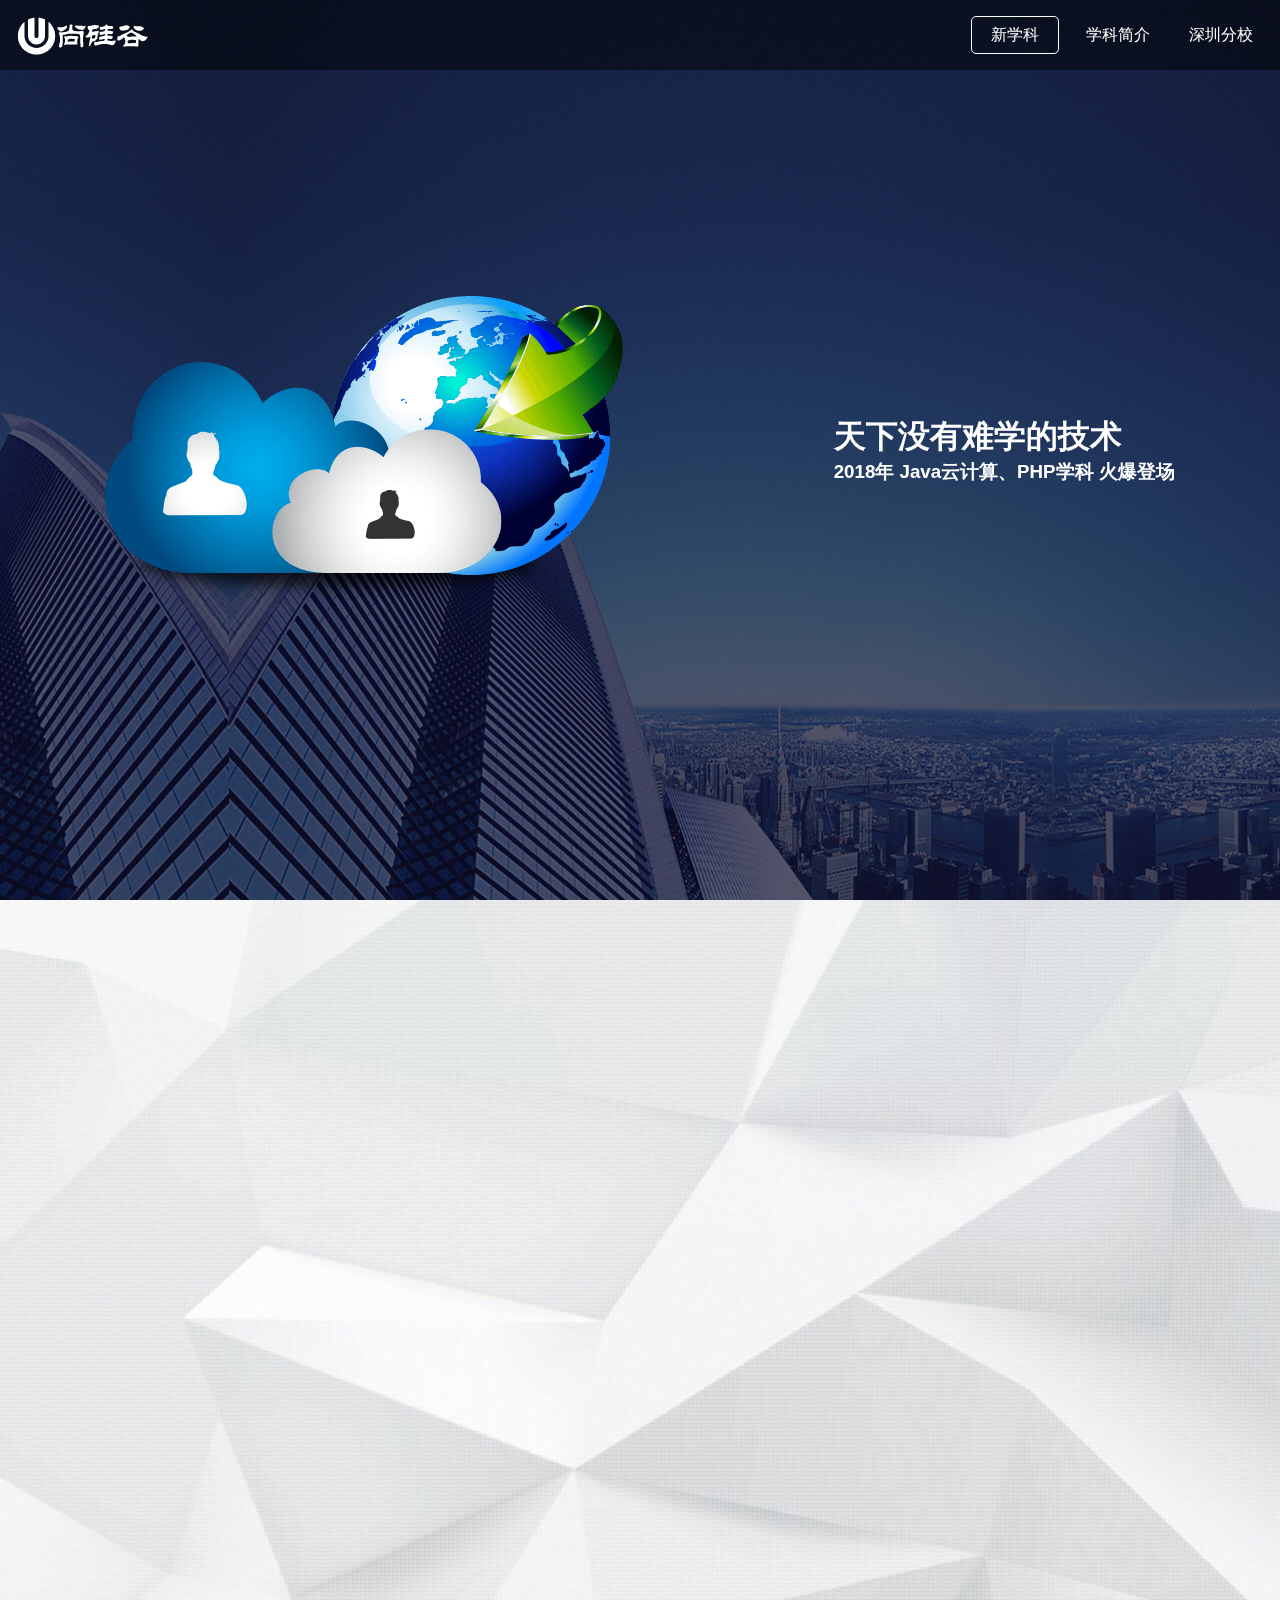
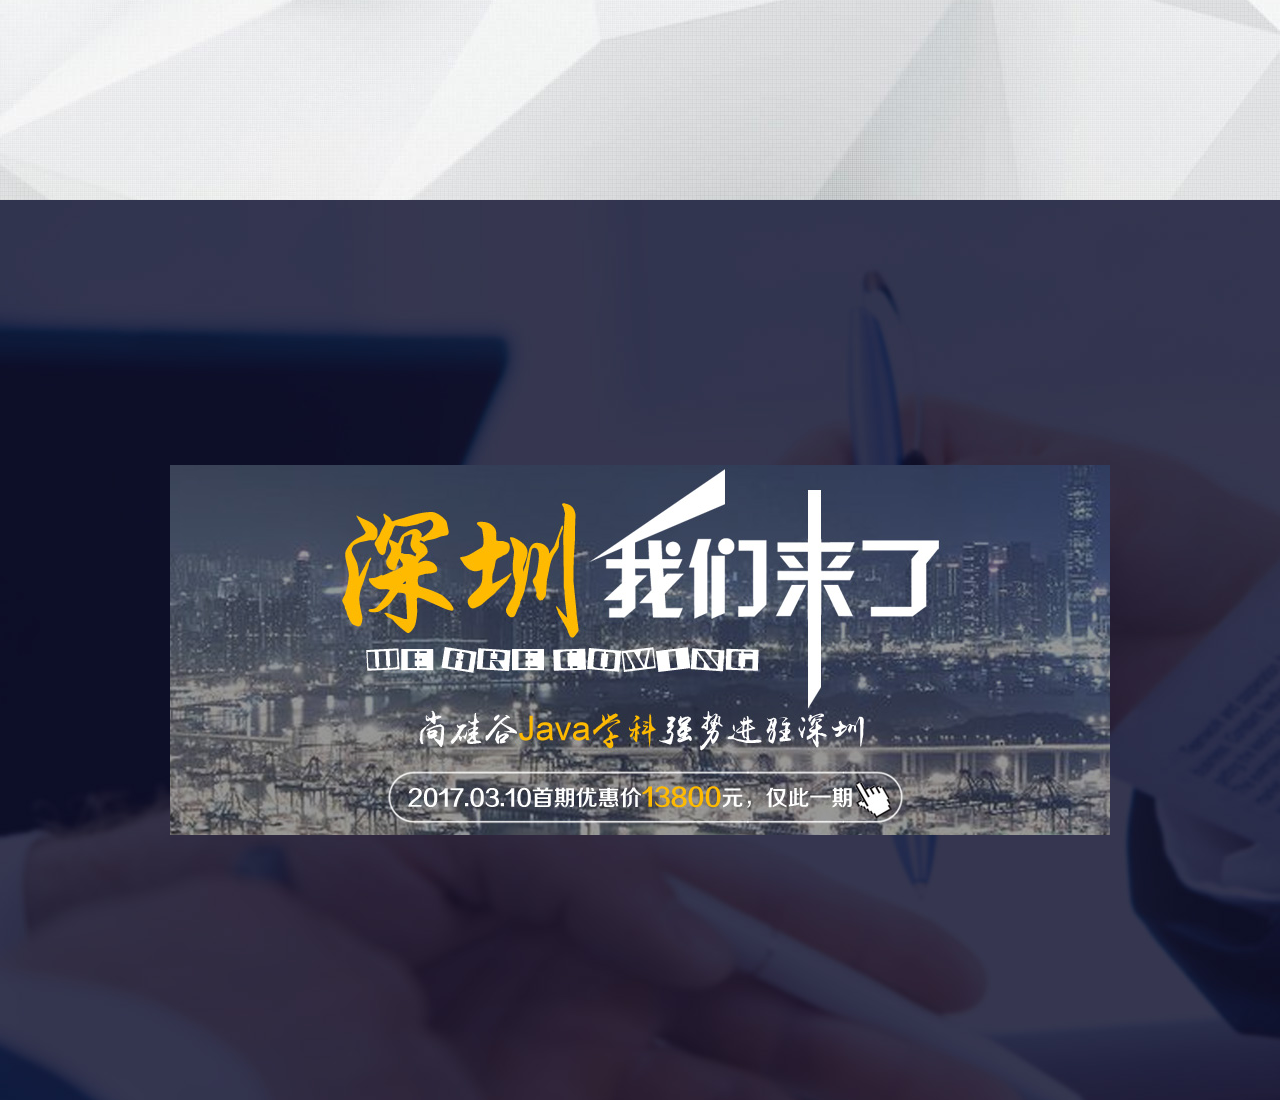
<file: src/main/webapp/index.html>
<!DOCTYPE html>
<html>
<head>
    <meta charset="utf-8">
    <title>HTML5</title>
    <link rel="stylesheet" href="css/reset.css">
    <link rel="stylesheet" href="css/index.css">
</head>
<body>

    <header>
        <img src="images/atguigu-logo.png" alt="">
        <nav id="menu">
            <a href="#page0">新学科</a>
            <a href="#page1">学科简介</a>
            <a href="#page2">深圳分校</a>
        </nav>
    </header>

    <ul id="pages">
        <li id="page0">
            <div>
                <img src="images/yun.png" alt="尚硅谷让天下没有难学的技术">
            </div>
            <div>
                <h1>天下没有难学的技术</h1>
                <h3>2018年 Java云计算、PHP学科 火爆登场</h3>
            </div>
        </li>
        <li id="page1">
            <div class="wrapper">
                <div class="box box1">
                    <img src="images/ywfw_1.png" alt="">
                    <p>HTML5学科</p>
                </div>
                <div class="box box2">
                    <img src="images/ywfw_2.png" alt="">
                    <p>JAVA学科</p>
                </div>
                <div class="box box3">
                    <img src="images/ywfw_3.png" alt="">
                    <p>JAVA大数据</p>
                </div>
                <div class="box box4">
                    <img src="images/ywfw_4.png" alt="">
                    <p>Android学科</p>
                </div>
                <div class="box box5">
                    <img src="images/ywfw_5.png" alt="">
                    <p>微信小程序</p>
                </div>
                <div class="box box6">
                    <img src="images/ywfw_6.png" alt="">
                    <p>PHP学科</p>
                </div>
            </div>
        </li>
        <li id="page2">
            <img src="images/sz_banner.jpg" alt="">
        </li>
    </ul>

<script type="text/javascript" src="js/index.js"></script>
</body>
</html>
</file>
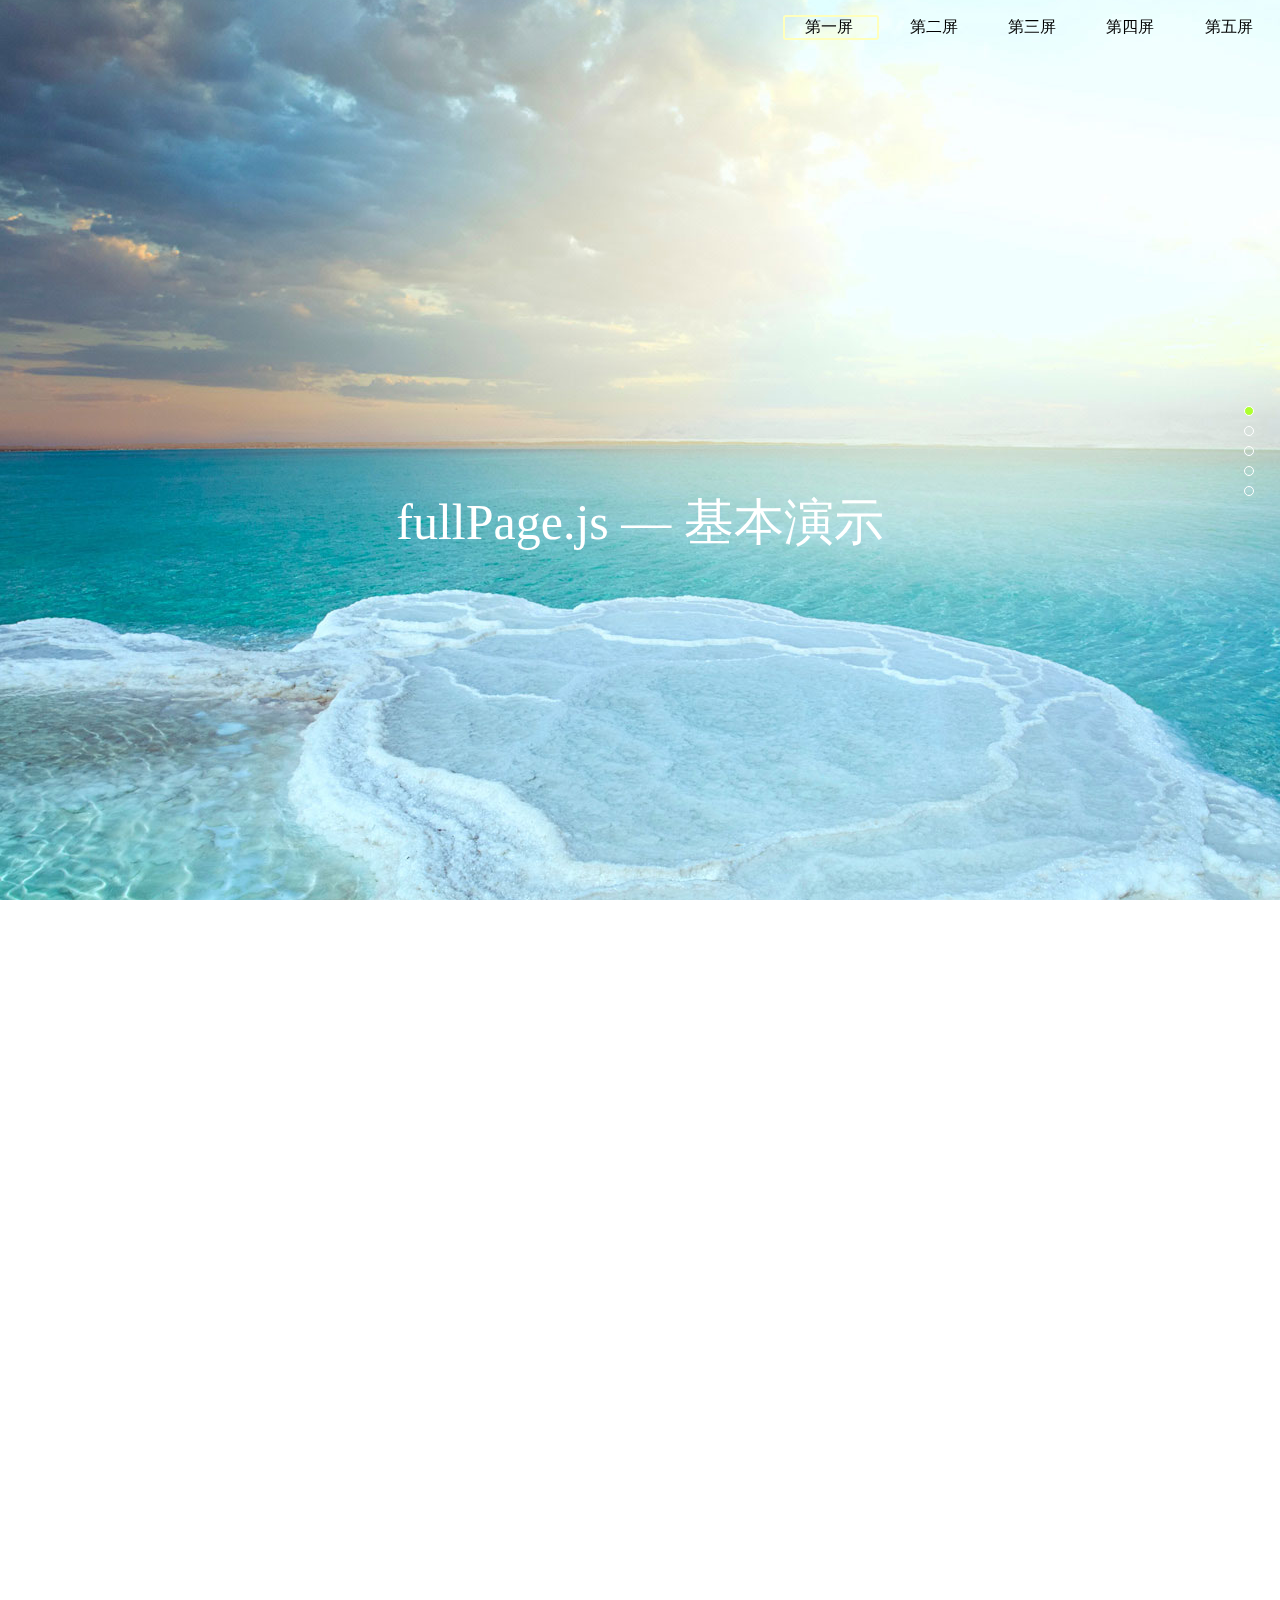
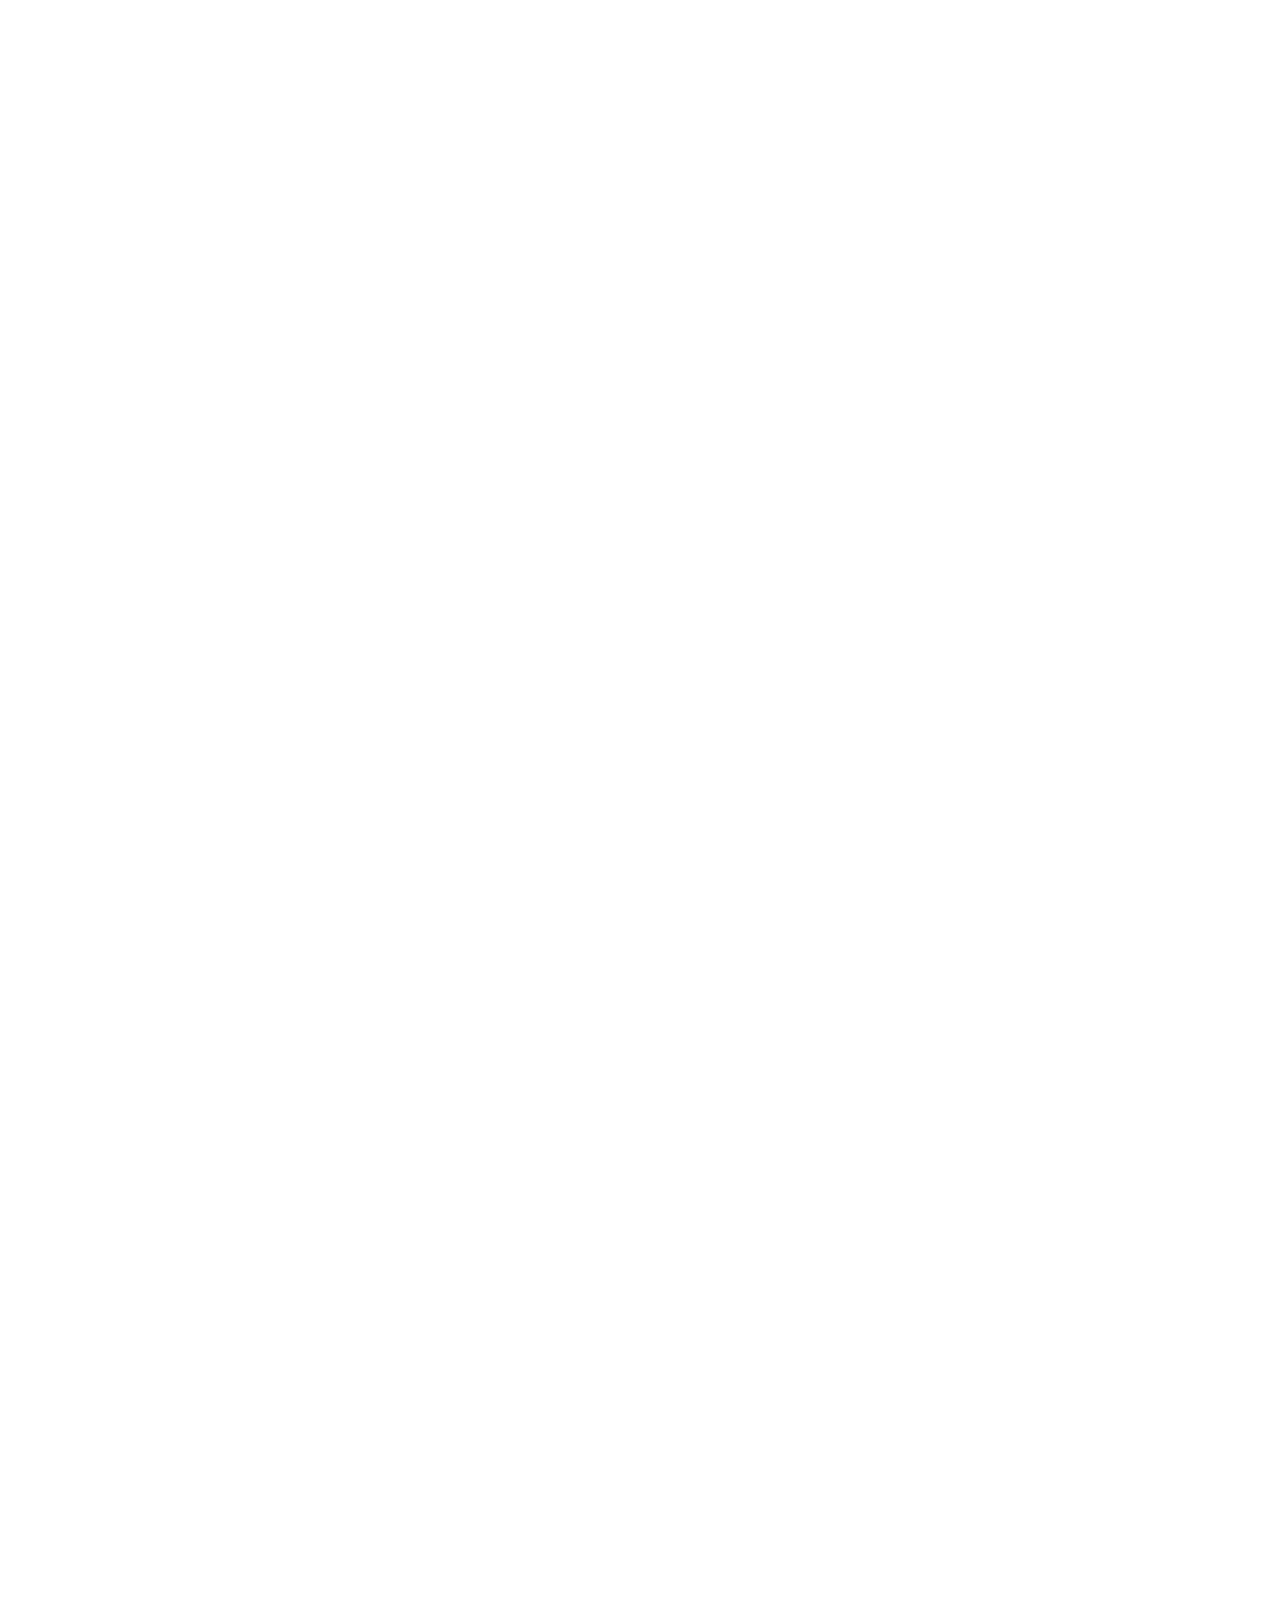
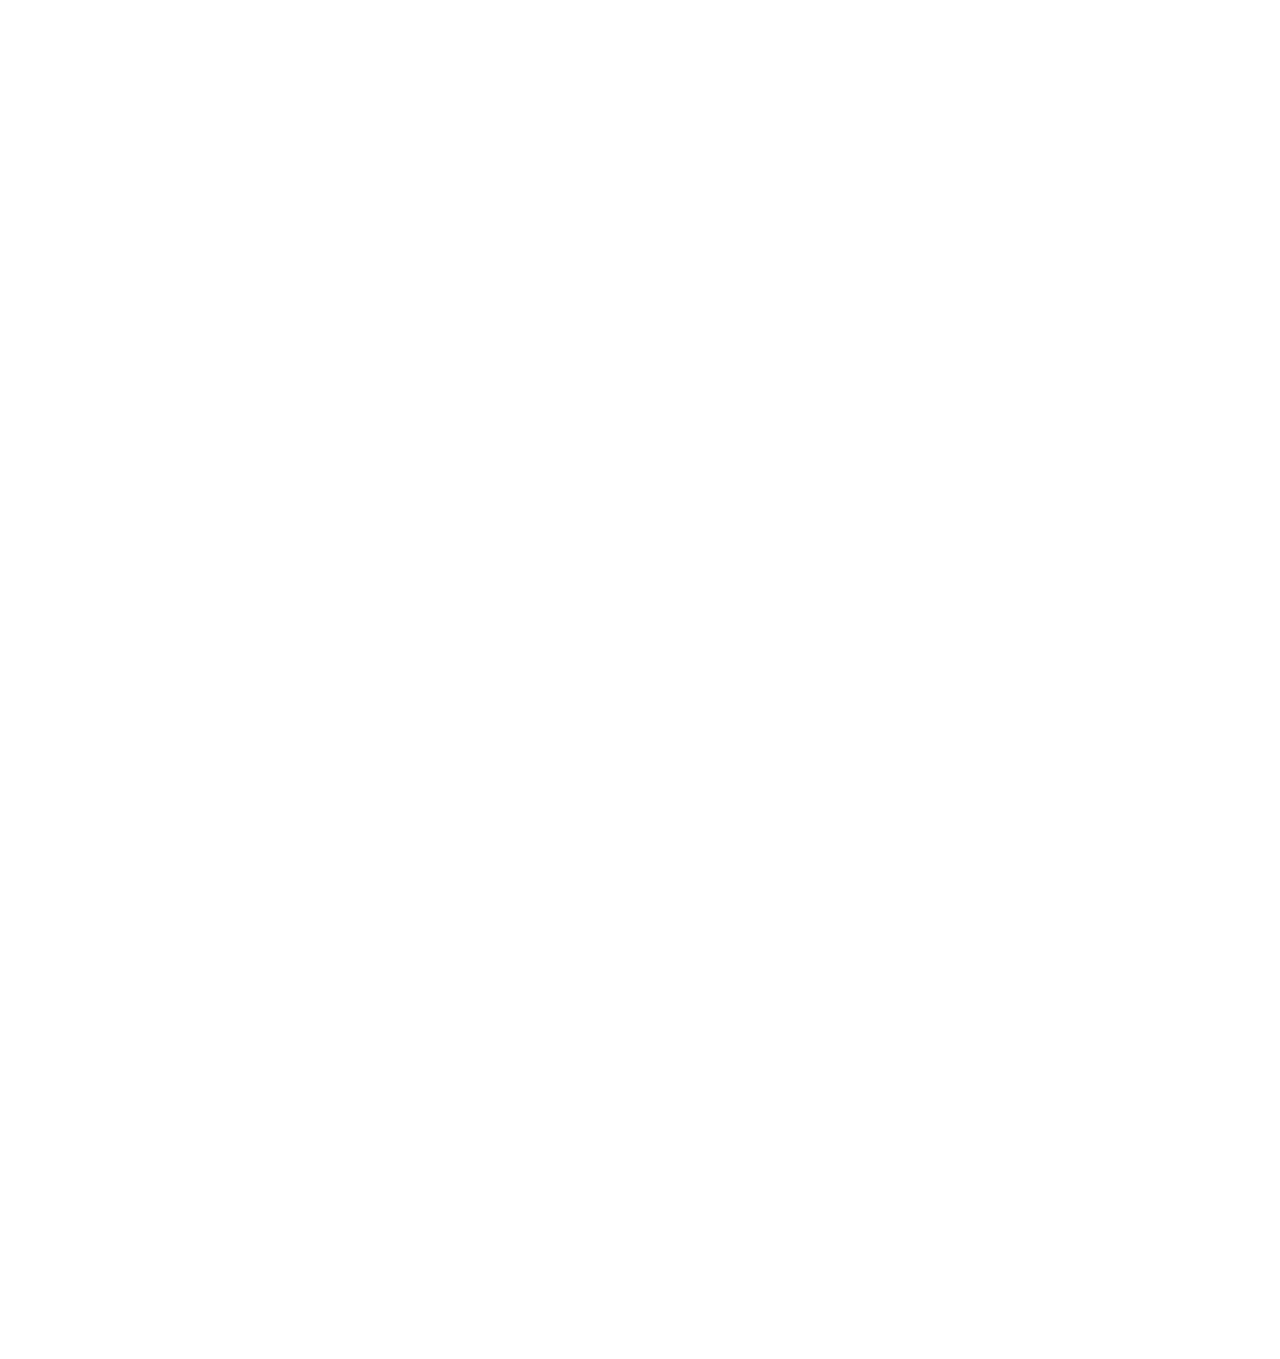
<file: src/main/webapp/fullpage.html>
<!DOCTYPE html>
<html lang="en">
<head>
    <meta charset="UTF-8">
    <meta http-equiv="X-UA-Compatible" content="IE=edge">
    <meta name="renderer" content="webkit">
    <meta name="viewport" content="width=device-width, initial-scale=1.0">
    <meta name="keywords" content="">
    <meta name="description" content="">
    <title>myh5fullpage</title>
    <link rel="stylesheet" href="css/jquery.fullPage.css">
    <style>
        .section1 h3 { position: relative; bottom: -100%;}
        .section2 h3 { position: relative; left: -100%;}
        .section3 h3 { position: relative; display: none;}

        /*定义字体显示样式*/
        .section {
            text-align: center;
            font: 50px "Microsoft Yahei";
            color: #fff;
        }
        /*修改navigation的颜色样式*/
        #fp-nav ul li a.active span, .fp-slidesNav ul li a.active span {
            background: greenyellow; /*这里设置的是活动导航的颜色*/
        }
        #fp-nav ul li a span, .fp-slidesNav ul li a span {
            border: 1px solid #fff;/*这里设置的是非活动导航的颜色*/
        }
        /*给每个屏添加背景图片*/
        .section1{
            background: url("images/1.jpg") no-repeat 50%;
        }
        .section2{
            background: url("images/2.jpg") no-repeat 50%;
        }
        .section3{
            background: url("images/3.jpg") no-repeat 50%;
        }
        .section4{
            background: url("images/4.jpg") no-repeat 50%;
        }
        .section4 h3{
            transform: translateY(800px);
        }
        .section5{
            background-color: #4BBFC3;
        }

        /*
        模拟火星撞地球的效果
        */
        .section5{
            position: relative;
        }
        .section5 .balls{
            display: flex;
            justify-content: space-around;
            align-items: center;
        }
        .rightdiv{
            width: 100px;
            height: 100px;
            background: yellow;
            border-radius: 50px;

            transform: translateX(800px);
        }
        .leftdiv{
            width: 100px;
            height: 100px;
            background: red;
            border-radius: 50px;

            transform: translateX(-800px);
        }

        .ballsback{
            -webkit-transition: cubic-bezier(.6,.17,0,1.73) 1s !important;
            -moz-transition: cubic-bezier(.6,.17,0,1.73) 1s !important;
            -ms-transition: cubic-bezier(.6,.17,0,1.73) 1s !important;
            transition: cubic-bezier(.6,.17,0,1.73) 1s !important;

            transform: translateX(0) !important;
        }
        .h3back{
            -webkit-transition: cubic-bezier(.6,.17,0,1.73) 1.5s !important;
            -moz-transition: cubic-bezier(.6,.17,0,1.73) 1.5s !important;
            -ms-transition: cubic-bezier(.6,.17,0,1.73) 1.5s !important;
            transition: cubic-bezier(.6,.17,0,1.73) 1.5s !important;

            transform: translateY(0) !important;
        }

        #nav{
            width: 500px;
            height: 50px;

            display: flex;
            justify-content: space-around;
            align-items: center;

            right: 2px;
            top:2px;
            position: absolute;

            z-index: 10000;
        }
        #nav div{
            cursor: pointer;
            border-radius: 3px;
            border-spacing: 3px;
            border-collapse: collapse;
        }
        #nav div:before{
            /*\00A0 空格*/
            content: "";
            display: inline-block;
            width: 20px;
        }
        #nav div:after{
            content: "";
            display: inline-block;
            width: 20px;
        }
        .navdiv_active{
            /*border: 1px solid transparent;*/
            border: 2px solid #ffffbc;
        }
    </style>
    <script src="js/jquery 2.1.4.js"></script>
    <script src="js/jquery.fullPage.js"></script>
    <!--引入jquery.easing.min.js之后，easing参数可选的值就有以下32种：
		1. linear
		2. swing
		3. easeInQuad
		4. easeOutQuad
		5. easeInOutQuad
		6. easeInCubic
		7. easeOutCubic
		8. easeInOutCubic
		9. easeInQuart
		10. easeOutQuart
		11. easeInOutQuart
		12. easeInQuint
		13. easeOutQuint
		14. easeInOutQuint
		15. easeInExpo
		16. easeOutExpo
		17. easeInOutExpo
		18. easeInSine
		19. easeOutSine
		20. easeInOutSine
		21. easeInCirc
		22. easeOutCirc
		23. easeInOutCirc
		24. easeInElastic
		25. easeOutElastic
		26. easeInOutElastic
		27. easeInBack
		28. easeOutBack
		29. easeInOutBack
		30. easeInBounce
		31. easeOutBounce
		32. easeInOutBounce-->
    <script src="http://cdn.staticfile.org/jquery-easing/1.3/jquery.easing.min.js"></script>
    <script type="text/javascript">
        $(function () {
            $("#fullpageId").fullpage({
//                sectionsColor: ['#1bbc9b', '#4BBFC3', '#7BAABE', '#f90'],
                continuousVertical: true,
                loopBottom:true,
                navigation:true,
//                slidesNavigation:true,
                navigationColor:'green',//没有效果 ，采用自己定义的css样式
                navigationPosition:'right',
                navigationTooltips:['第一屏','第二屏','第三屏','第四屏','最后一屏'],
                //回调函数
                afterLoad:function (anchorLink ,index) {
                    //给轮播到的页面加选中样式
                    $("#nav div[class^=page]").removeClass("navdiv_active");
                    $("#nav div[class=page"+index+"]").addClass("navdiv_active");

                    if(index==1){
                        //添加动画效果
                        $(".section1 h3").delay(500).animate({'bottom':'0'},500,'easeOutExpo');
                    }
                    if(index==2){
                        //添加动画效果
                        $(".section2 h3").delay(500).animate({'left':'0'},500,'easeOutExpo');
                    }
                    if(index==3){
                        //添加动画效果
                        $(".section3 h3").delay(500).fadeIn(500);
                    }
                    if(index==4){
                        $(".section4 h3").addClass("h3back");
                    }
                    if(index==5){
                        //添加动画效果
                        $(".leftdiv").addClass("ballsback");
                        $(".rightdiv").addClass("ballsback");
                    }
                },
                //复原操作
                onLeave:function (index,nextIndex,direction) {
                    if(index==1){
                        $(".section1 h3").delay(500).animate({'bottom':'-100%'},500,'easeOutExpo');
                    }
                    if(index==2){
                        $(".section2 h3").delay(500).animate({'left':'-100%'},500,'easeOutExpo');
                    }
                    if(index==3){
                        $(".section3 h3").delay(500).fadeOut(500);
                    }
                    if(index==4){
                        $(".section4 h3").removeClass("h3back");
                    }
                    if(index==5){
                        $(".leftdiv").removeClass("ballsback");
                        $(".rightdiv").removeClass("ballsback");
                    }
                }

            });
            //配合continuousVertical: true  实现垂直方向轮番滚动
            setInterval(function () {
                $.fn.fullpage.moveSectionDown()
            },3000);
            //配合loopBottom:true  实现slide水平方向轮番滚动
            setInterval(function () {
                $.fn.fullpage.moveSlideRight();
            },1000);

            function init() {
                //初始化
                $(".page1").addClass("navdiv_active");

                $("#nav div").click(changepage);
            }

            init();

            //点击导航事件
            function changepage(event) {
                var classname=event.target.classList[0];
                var index=classname.substr(classname.length-1);

                //关闭自动轮播
                $.fn.fullpage.setAutoScrolling(false);

                //把当前展示页面调整为点击的对应的页面
                $("#fullpageId div[class^=section]").removeClass("active");
                $("#fullpageId>div[class*=section"+index+"]").addClass("active");

                //睡一个轮播间隔的时间
                $.delay(15000);
//                sleep(5000);

                //开启自动轮播
                $.fn.fullpage.setAutoScrolling(true);

                //给点击的导航选中样式
                $("#nav div[class^=page]").removeClass("navdiv_active");
                $("#nav div[class=page"+index+"]").addClass("navdiv_active");

            }

            //线程睡一会
            function sleep(numberMillis) {
                var now = new Date();
                var exitTime = now.getTime() + numberMillis;
                while (exitTime > now) {
                    now = new Date();
                }
            }

            });
    </script>
</head>
<body>
<div id="nav">
    <div class="page1">第一屏 </div>
    <div class="page2">第二屏</div>
    <div class="page3">第三屏</div>
    <div class="page4">第四屏</div>
    <div class="page5">第五屏</div>
</div>
<div id="fullpageId">
    <div class="section section1">
        <h3>第一屏</h3>
        <p>fullPage.js — 基本演示</p>
    </div>
    <div class="section section2">
        <h3>第二屏</h3>
        <div class="slide"><h2>第二屏的第一屏</h2></div>
        <div class="slide"><h2>第二屏的第二屏</h2></div>
        <div class="slide"><h2>第二屏的第三屏</h2></div>
    </div>
    <div class="section section3">
        <h3>第三屏</h3>
    </div>
    <div class="section section4">
        <h3>第四屏</h3>
    </div>
    <div class="section section5">
        <h3>第五屏</h3>
        <p>自定义页面火星撞地球的动画效果</p>
    <div class="balls">
        <div class="leftdiv"></div>
        <div class="rightdiv"></div>
    </div>
    </div>
</div>
</body>
</html>
</file>
<file: src/main/webapp/css/index.css>
@charset "utf-8";
body{
    overflow-y: hidden;
    color: #ffffff;
}

header{
    background: rgba(0, 0, 0, .5);
    display: flex;
    justify-content: space-between;
    align-items: center;
    padding: 8px 15px;

    position: fixed;
    top: 0;
    right: 0;
    left: 0;
}

#menu{
    display: flex;
}
#menu>a{
    color: #fff;
    width: 86px;
    height: 36px;
    border: 1px solid transparent;
    border-radius: 5px;
    display: flex;
    justify-content: center;
    align-items: center;
    margin-left: 15px;
}

.item-active{
    border: 1px solid #fff !important;
}

#page0 {
    background: url("../images/bg1.jpg") no-repeat;
    display: flex;
    justify-content: space-around;
    align-items: center;
}
#page0 div:first-child{
    transform: translateX(-700px);
}
#page0 div:last-child{
    transform: translateX(700px);
}
/**
#page0:hover div:first-child, #page0:hover div:last-child{
    transition: .3s cubic-bezier(.24,1.13,.94,1.16);
    transform: translateX(0);
}
*/
.page0-show{
    transition: .3s cubic-bezier(.24,1.13,.94,1.16) !important;
    transform: translateX(0) !important;
}

#page1 { background: url("../images/bg2.jpg") no-repeat;}
.wrapper{
    width: 1000px;
    /*background-color: yellow;*/
    margin: 0 auto;
    display: flex;
    height: 100%;
    align-items: center;
    justify-content: space-between;
    overflow: hidden;
}
.box{
    width: 154px;
    height: 210px;
    display: flex;
    flex-direction: row;
    justify-content: space-around;
    align-items: center;
}
.box1{ background-color: #595CA8;}
.box2{ background-color: #FF9D2E;}
.box3{ background-color: #01A6DE;}
.box4{ background-color: #015E91;}
.box5{ background-color: #1DC128;}
.box6{ background-color: #01A6DE;}

.box:nth-child(odd){
    transform: translateY(-800px);
}
.box:nth-child(even){
    transform: translateY(800px);
}

/*.wrapper:hover .box:nth-child(odd), .wrapper:hover .box:nth-child(even){
    transition: .3s cubic-bezier(.24,1.13,.94,1.16) !important;
    transform: translateY(0px);
}*/
.page1-show{
    transition: .3s cubic-bezier(.24,1.13,.94,1.16) !important;
    transform: translateY(0px) !important;
}

#page2 {
    background: url("../images/bg3.jpg") no-repeat;
    display: flex;
    justify-content: center;
    align-items: center;
}
</file>
